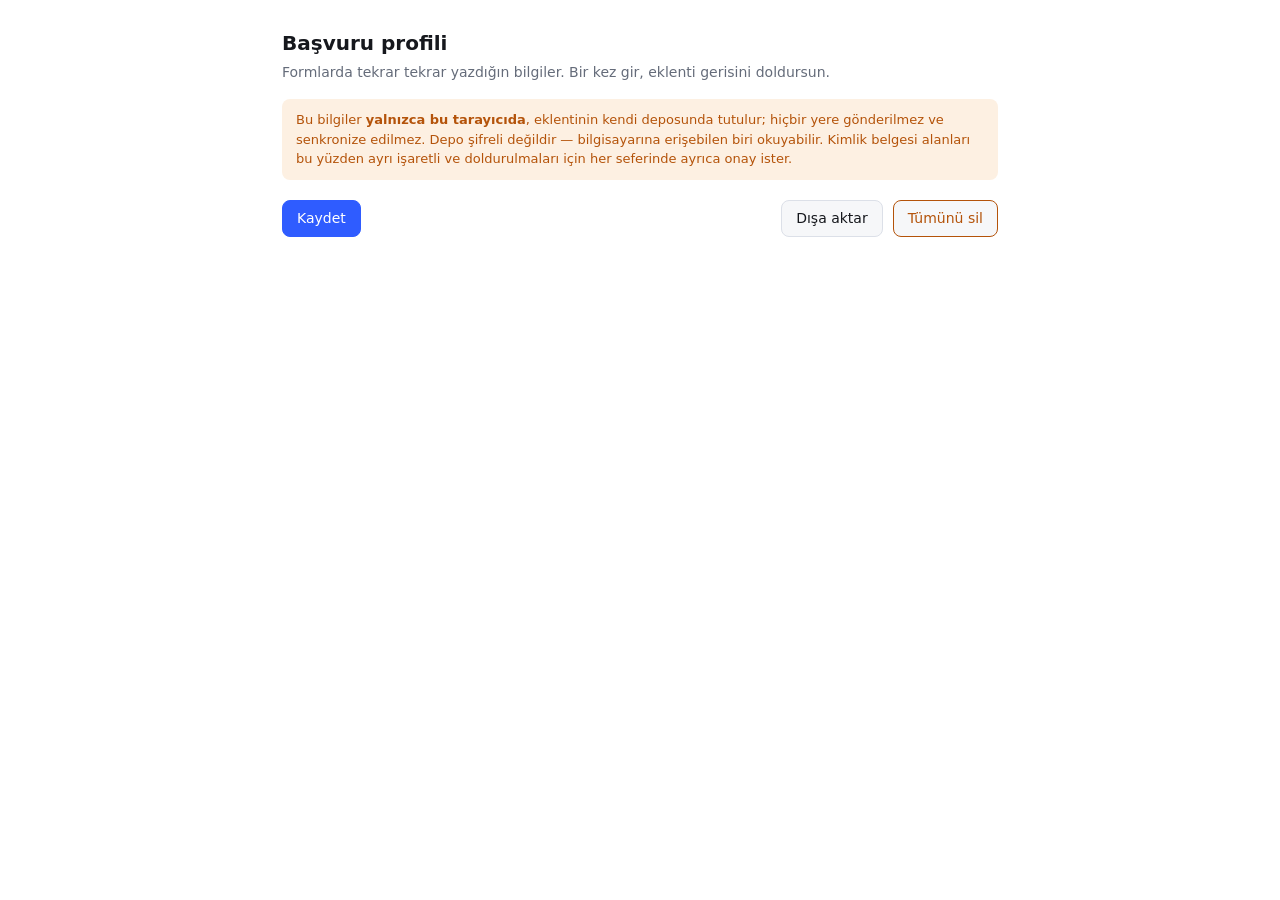
<file: extension/options/options.html>
<!doctype html>
<html lang="tr">
<head>
  <meta charset="utf-8">
  <link rel="stylesheet" href="../shared.css">
  <title>Başvuru profili</title>
</head>
<body class="options">
  <h1>Başvuru profili</h1>
  <p class="lede">Formlarda tekrar tekrar yazdığın bilgiler. Bir kez gir,
    eklenti gerisini doldursun.</p>

  <div class="note">
    Bu bilgiler <strong>yalnızca bu tarayıcıda</strong>, eklentinin kendi
    deposunda tutulur; hiçbir yere gönderilmez ve senkronize edilmez. Depo
    şifreli değildir — bilgisayarına erişebilen biri okuyabilir. Kimlik
    belgesi alanları bu yüzden ayrı işaretli ve doldurulmaları için her
    seferinde ayrıca onay ister.
  </div>

  <form id="profile-form"></form>

  <div class="bar">
    <button id="save" class="primary">Kaydet</button>
    <span id="saved" class="saved" hidden>kaydedildi</span>
    <span class="spacer"></span>
    <button id="export" class="ghost">Dışa aktar</button>
    <button id="clear" class="ghost danger">Tümünü sil</button>
  </div>

  <section id="overrides-section" hidden>
    <h2>Site eşlemeleri</h2>
    <p class="lede">Bir alanı elle düzelttiğinde o site için hatırlanır.</p>
    <div id="overrides"></div>
  </section>

  <script src="../lib/fields.js"></script>
  <script src="options.js"></script>
</body>
</html>
</file>
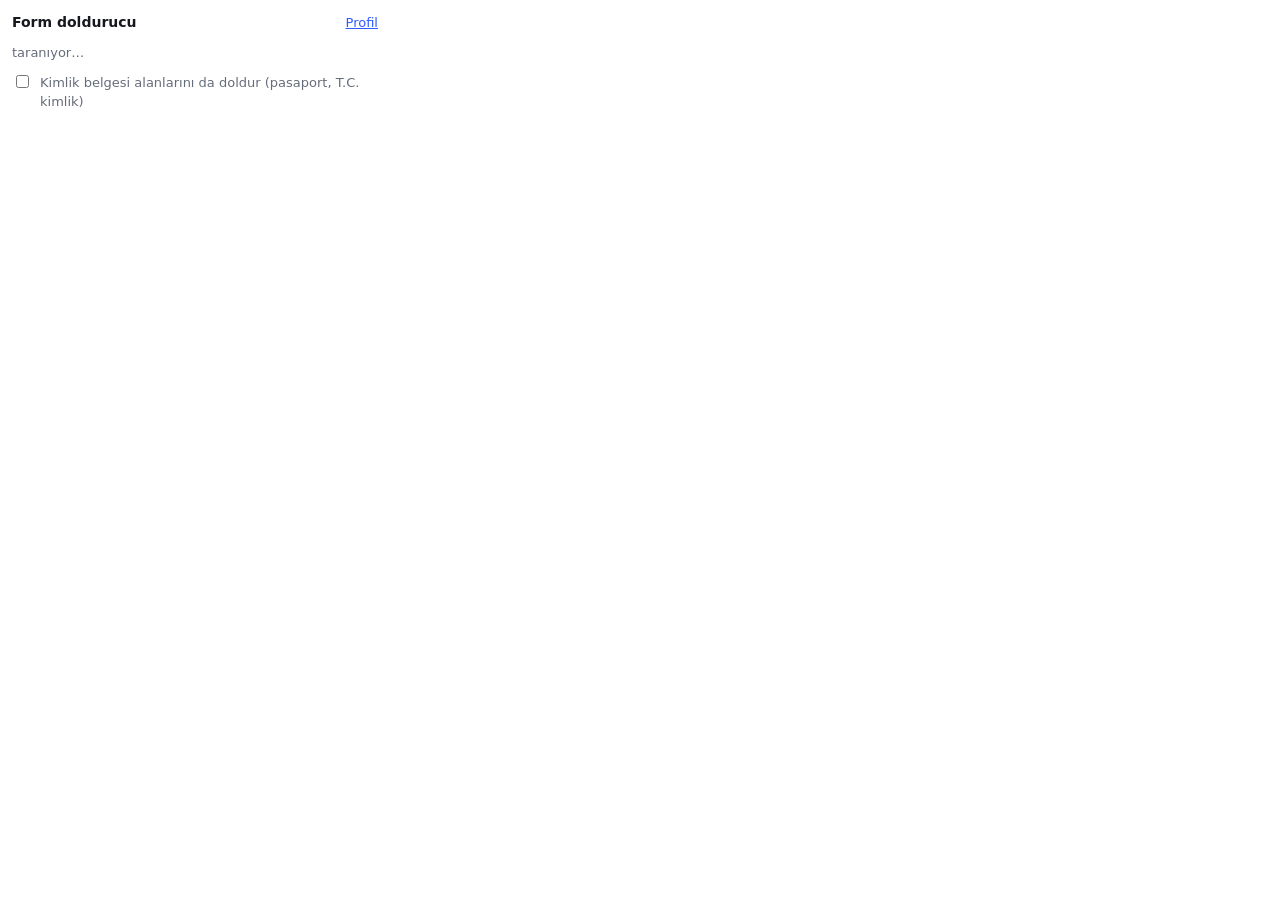
<file: extension/popup/popup.html>
<!doctype html>
<html lang="tr">
<head>
  <meta charset="utf-8">
  <link rel="stylesheet" href="../shared.css">
  <title>Formu doldur</title>
</head>
<body class="popup">
  <header>
    <strong>Form doldurucu</strong>
    <a href="#" id="open-options">Profil</a>
  </header>

  <div id="status" class="status">taranıyor…</div>

  <label class="toggle" id="sensitive-row" hidden>
    <input type="checkbox" id="include-sensitive">
    <span>Kimlik belgesi alanlarını da doldur (pasaport, T.C. kimlik)</span>
  </label>

  <div id="plan"></div>

  <div id="actions" hidden>
    <button id="apply" class="primary">Seçilenleri doldur</button>
    <p class="foot">Bu eklenti hiçbir zaman formu göndermez, düğmeye
      tıklamaz. Gönderme kararı sende.</p>
  </div>

  <script src="../lib/fields.js"></script>
  <script src="popup.js"></script>
</body>
</html>
</file>
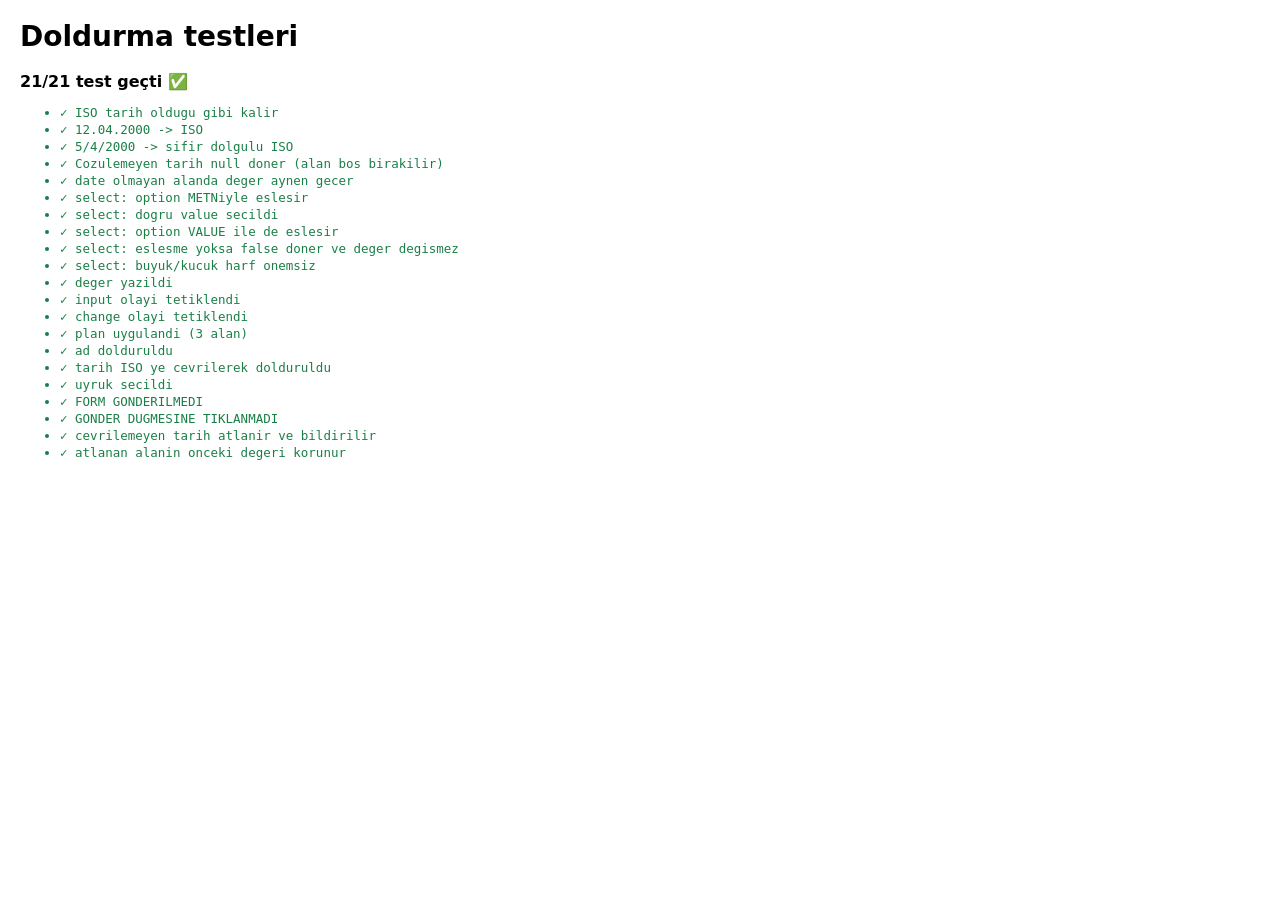
<file: extension/test/fill-test.html>
<!doctype html>
<html lang="tr">
<head>
  <meta charset="utf-8">
  <title>Doldurma testleri</title>
  <style>
    body { font: 14px system-ui, sans-serif; margin: 20px; }
    #forms { position: absolute; left: -9999px; top: 0; }
    .pass { color: #1a7f47; }
    .fail { color: #c0392b; font-weight: 600; }
    li { margin: 2px 0; font-family: ui-monospace, monospace; font-size: 12.5px; }
    #summary { font-size: 16px; font-weight: 700; margin: 14px 0; }
  </style>
</head>
<body>
  <h1>Doldurma testleri</h1>
  <div id="summary">çalışıyor…</div>
  <ul id="results"></ul>

  <div id="forms">
    <!-- A form that would navigate away if anything submitted it. -->
    <form id="live" action="javascript:void(0)">
      <label for="fn">First name</label><input id="fn" name="firstName">
      <label for="dob">Date of birth</label><input id="dob" type="date" name="dateOfBirth">
      <label for="nat">Nationality</label>
      <select id="nat" name="nationality">
        <option value="">— seç —</option>
        <option value="TR">Turkish</option>
        <option value="DE">German</option>
      </select>
      <label for="cty">Country</label>
      <select id="cty" name="country">
        <option value="nl">Netherlands</option>
      </select>
      <button type="submit" id="send">Submit application</button>
    </form>
  </div>

  <script src="../lib/fields.js"></script>
  <script src="../lib/matcher.js"></script>
  <script src="../content/content.js"></script>
  <script>
    const results = [];
    const check = (name, actual, expected) => {
      results.push({ name, ok: JSON.stringify(actual) === JSON.stringify(expected),
        actual, expected });
    };

    const F = window.__hetFiller;
    const $ = (id) => document.getElementById(id);

    // Any submit at all is a failure: this tool never sends a form.
    let submitted = false;
    let clicked = false;
    $('live').addEventListener('submit', () => { submitted = true; });
    $('send').addEventListener('click', () => { clicked = true; });

    // -- date coercion ---------------------------------------------------
    check('ISO tarih oldugu gibi kalir',
      F.coerceDate($('dob'), '2000-04-12'), '2000-04-12');
    check('12.04.2000 -> ISO', F.coerceDate($('dob'), '12.04.2000'), '2000-04-12');
    check('5/4/2000 -> sifir dolgulu ISO',
      F.coerceDate($('dob'), '5/4/2000'), '2000-04-05');
    check('Cozulemeyen tarih null doner (alan bos birakilir)',
      F.coerceDate($('dob'), 'nisan 2000'), null);
    check('date olmayan alanda deger aynen gecer',
      F.coerceDate($('fn'), '12.04.2000'), '12.04.2000');

    // -- select matching -------------------------------------------------
    check('select: option METNiyle eslesir',
      F.setSelect($('nat'), 'Turkish'), true);
    check('select: dogru value secildi', $('nat').value, 'TR');
    check('select: option VALUE ile de eslesir',
      F.setSelect($('nat'), 'DE'), true);
    check('select: eslesme yoksa false doner ve deger degismez',
      [F.setSelect($('nat'), 'Klingon'), $('nat').value], [false, 'DE']);
    check('select: buyuk/kucuk harf onemsiz',
      [F.setSelect($('cty'), 'netherlands'), $('cty').value], [true, 'nl']);

    // -- input events fire (frameworks depend on them) -------------------
    let inputEvents = 0, changeEvents = 0;
    $('fn').addEventListener('input', () => { inputEvents += 1; });
    $('fn').addEventListener('change', () => { changeEvents += 1; });
    F.setValue($('fn'), 'Oğuz');
    check('deger yazildi', $('fn').value, 'Oğuz');
    check('input olayi tetiklendi', inputEvents, 1);
    check('change olayi tetiklendi', changeEvents, 1);

    // -- the safety property ---------------------------------------------
    const plan = F.scan({
      profile: { firstName: 'Oğuz', dateOfBirth: '12.04.2000', nationality: 'Turkish' },
      overrides: {}, includeSensitive: false,
    });
    const result = F.fill({ items: plan });
    check('plan uygulandi (3 alan)', result.filled, 3);
    check('ad dolduruldu', $('fn').value, 'Oğuz');
    check('tarih ISO ye cevrilerek dolduruldu', $('dob').value, '2000-04-12');
    check('uyruk secildi', $('nat').value, 'TR');
    check('FORM GONDERILMEDI', submitted, false);
    check('GONDER DUGMESINE TIKLANMADI', clicked, false);

    // -- unfillable values are reported, not forced -----------------------
    const bad = F.fill({ items: [{ id: $('dob').getAttribute(F.MARK),
      label: 'Doğum tarihi', value: 'gecersiz' }] });
    check('cevrilemeyen tarih atlanir ve bildirilir',
      [bad.filled, bad.skipped.length], [0, 1]);
    check('atlanan alanin onceki degeri korunur', $('dob').value, '2000-04-12');

    const passed = results.filter((r) => r.ok).length;
    $('summary').textContent = `${passed}/${results.length} test geçti` +
      (passed === results.length ? ' ✅' : ' ❌');
    $('results').innerHTML = results.map((r) =>
      `<li class="${r.ok ? 'pass' : 'fail'}">${r.ok ? '✓' : '✗'} ${r.name}` +
      (r.ok ? '' : `  (beklenen: ${JSON.stringify(r.expected)}, ` +
                   `gelen: ${JSON.stringify(r.actual)})`) + '</li>').join('');
    window.__testSummary = { passed, total: results.length,
      failures: results.filter((r) => !r.ok).map((r) => r.name) };
  </script>
</body>
</html>
</file>
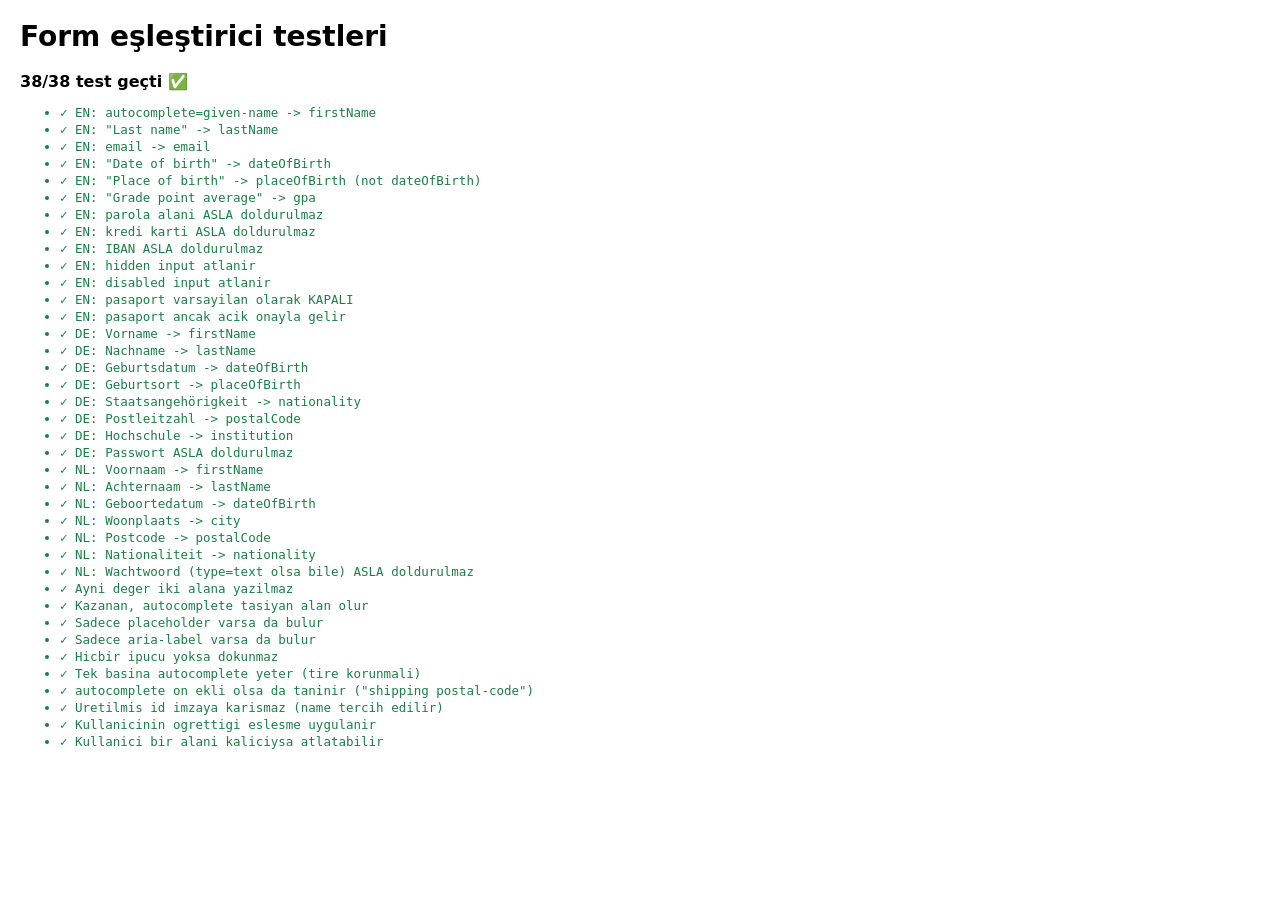
<file: extension/test/matcher-test.html>
<!doctype html>
<html lang="tr">
<head>
  <meta charset="utf-8">
  <title>Form eşleştirici testleri</title>
  <style>
    body { font: 14px system-ui, sans-serif; margin: 20px; }
    #forms { position: absolute; left: -9999px; top: 0; }
    .pass { color: #1a7f47; }
    .fail { color: #c0392b; font-weight: 600; }
    li { margin: 2px 0; font-family: ui-monospace, monospace; font-size: 12.5px; }
    h2 { font-size: 15px; margin: 18px 0 6px; }
    #summary { font-size: 16px; font-weight: 700; margin: 14px 0; }
  </style>
</head>
<body>
  <h1>Form eşleştirici testleri</h1>
  <div id="summary">çalışıyor…</div>
  <ul id="results"></ul>

  <!-- Kept off-screen rather than display:none: the matcher deliberately
       skips inputs with no layout box, so hiding these would skip them all. -->
  <div id="forms">
    <form id="en">
      <label for="en-fn">First name</label><input id="en-fn" name="applicant[fn]" autocomplete="given-name">
      <label for="en-ln">Last name</label><input id="en-ln" name="applicant[ln]">
      <label for="en-em">Email address</label><input id="en-em" type="email" name="contact_email">
      <label for="en-dob">Date of birth</label><input id="en-dob" type="date" name="dob">
      <label for="en-pob">Place of birth</label><input id="en-pob" name="pob">
      <label for="en-gpa">Grade point average</label><input id="en-gpa" name="gpa">
      <label for="en-pw">Password</label><input id="en-pw" type="password" name="password">
      <label for="en-cc">Credit card number</label><input id="en-cc" name="cardNumber">
      <label for="en-iban">IBAN</label><input id="en-iban" name="iban">
      <label for="en-pp">Passport number</label><input id="en-pp" name="passportNumber">
      <input id="en-hidden" type="hidden" name="firstName">
      <label for="en-dis">First name (disabled)</label><input id="en-dis" name="fname_alt" disabled>
    </form>

    <form id="de">
      <label for="de-vn">Vorname</label><input id="de-vn" name="vorname">
      <label for="de-nn">Nachname</label><input id="de-nn" name="nachname">
      <label for="de-gd">Geburtsdatum</label><input id="de-gd" type="date" name="geburtsdatum">
      <label for="de-go">Geburtsort</label><input id="de-go" name="geburtsort">
      <label for="de-sa">Staatsangehörigkeit</label><input id="de-sa" name="staatsangehoerigkeit">
      <label for="de-plz">Postleitzahl</label><input id="de-plz" name="plz">
      <label for="de-hs">Hochschule</label><input id="de-hs" name="hochschule">
      <label for="de-pw">Passwort</label><input id="de-pw" name="passwort">
    </form>

    <form id="nl">
      <label for="nl-vn">Voornaam</label><input id="nl-vn" name="voornaam">
      <label for="nl-an">Achternaam</label><input id="nl-an" name="achternaam">
      <label for="nl-gd">Geboortedatum</label><input id="nl-gd" type="date" name="geboortedatum">
      <label for="nl-wp">Woonplaats</label><input id="nl-wp" name="woonplaats">
      <label for="nl-pc">Postcode</label><input id="nl-pc" name="postcode">
      <label for="nl-na">Nationaliteit</label><input id="nl-na" name="nationaliteit">
      <label for="nl-ww">Wachtwoord</label><input id="nl-ww" type="text" name="wachtwoord">
    </form>

    <form id="dupe">
      <label for="d1">First name</label><input id="d1" name="fn1">
      <label for="d2">First name</label><input id="d2" name="fn2" autocomplete="given-name">
    </form>

    <form id="odd">
      <!-- No label, no name that means anything: only a placeholder helps. -->
      <input id="odd-1" name="q_4471" placeholder="Voornaam">
      <input id="odd-2" name="q_4472" aria-label="IELTS overall band">
      <input id="odd-3" name="q_9999">
      <!-- autocomplete alone, no label and a meaningless name -->
      <input id="odd-4" name="z_1" autocomplete="family-name">
      <!-- the spec allows section/purpose prefixes before the token -->
      <input id="odd-5" name="z_2" autocomplete="shipping postal-code">
    </form>

    <form id="react">
      <!-- ids regenerated on every render; only `name` is stable -->
      <label for=":r7:">Nationality</label><input id=":r7:" name="nationality">
    </form>
  </div>

  <script src="../lib/fields.js"></script>
  <script src="../lib/matcher.js"></script>
  <script>
    // Uydurma test verisi — gerçek kimlik bilgisi içermez.
    const PROFILE = {
      firstName: 'Ada', lastName: 'Lovelace', email: 'ada@example.invalid',
      dateOfBirth: '1815-12-10', placeOfBirth: 'Londra', nationality: 'Turkish',
      postalCode: '00000', city: 'Ankara', gpa: '3.42',
      institution: 'Örnek Üniversitesi', passportNumber: 'X00000000',
      nationalId: '00000000000', ieltsOverall: '7.5',
    };

    const results = [];
    const check = (name, actual, expected) => {
      const ok = JSON.stringify(actual) === JSON.stringify(expected);
      results.push({ name, ok, actual, expected });
    };

    const planFor = (formId, opts = {}) => {
      const form = document.getElementById(formId);
      const plan = buildPlan(form, PROFILE, FIELD_DEFS,
        { NEVER_FILL, NEVER_FILL_TYPES }, opts);
      const map = {};
      for (const item of plan) map[item.el.id] = item.key;
      return map;
    };

    // -- English --------------------------------------------------------
    const en = planFor('en');
    check('EN: autocomplete=given-name -> firstName', en['en-fn'], 'firstName');
    check('EN: "Last name" -> lastName', en['en-ln'], 'lastName');
    check('EN: email -> email', en['en-em'], 'email');
    check('EN: "Date of birth" -> dateOfBirth', en['en-dob'], 'dateOfBirth');
    check('EN: "Place of birth" -> placeOfBirth (not dateOfBirth)',
      en['en-pob'], 'placeOfBirth');
    check('EN: "Grade point average" -> gpa', en['en-gpa'], 'gpa');
    check('EN: parola alani ASLA doldurulmaz', en['en-pw'], undefined);
    check('EN: kredi karti ASLA doldurulmaz', en['en-cc'], undefined);
    check('EN: IBAN ASLA doldurulmaz', en['en-iban'], undefined);
    check('EN: hidden input atlanir', en['en-hidden'], undefined);
    check('EN: disabled input atlanir', en['en-dis'], undefined);
    check('EN: pasaport varsayilan olarak KAPALI', en['en-pp'], undefined);

    const enSensitive = planFor('en', { includeSensitive: true });
    check('EN: pasaport ancak acik onayla gelir',
      enSensitive['en-pp'], 'passportNumber');

    // -- German ---------------------------------------------------------
    const de = planFor('de');
    check('DE: Vorname -> firstName', de['de-vn'], 'firstName');
    check('DE: Nachname -> lastName', de['de-nn'], 'lastName');
    check('DE: Geburtsdatum -> dateOfBirth', de['de-gd'], 'dateOfBirth');
    check('DE: Geburtsort -> placeOfBirth', de['de-go'], 'placeOfBirth');
    check('DE: Staatsangehörigkeit -> nationality', de['de-sa'], 'nationality');
    check('DE: Postleitzahl -> postalCode', de['de-plz'], 'postalCode');
    check('DE: Hochschule -> institution', de['de-hs'], 'institution');
    check('DE: Passwort ASLA doldurulmaz', de['de-pw'], undefined);

    // -- Dutch ----------------------------------------------------------
    const nl = planFor('nl');
    check('NL: Voornaam -> firstName', nl['nl-vn'], 'firstName');
    check('NL: Achternaam -> lastName', nl['nl-an'], 'lastName');
    check('NL: Geboortedatum -> dateOfBirth', nl['nl-gd'], 'dateOfBirth');
    check('NL: Woonplaats -> city', nl['nl-wp'], 'city');
    check('NL: Postcode -> postalCode', nl['nl-pc'], 'postalCode');
    check('NL: Nationaliteit -> nationality', nl['nl-na'], 'nationality');
    check('NL: Wachtwoord (type=text olsa bile) ASLA doldurulmaz',
      nl['nl-ww'], undefined);

    // -- one input per profile item -------------------------------------
    const dupe = planFor('dupe');
    check('Ayni deger iki alana yazilmaz', Object.keys(dupe).length, 1);
    check('Kazanan, autocomplete tasiyan alan olur', dupe['d2'], 'firstName');

    // -- weak signals ---------------------------------------------------
    const odd = planFor('odd');
    check('Sadece placeholder varsa da bulur', odd['odd-1'], 'firstName');
    check('Sadece aria-label varsa da bulur', odd['odd-2'], 'ieltsOverall');
    check('Hicbir ipucu yoksa dokunmaz', odd['odd-3'], undefined);
    check('Tek basina autocomplete yeter (tire korunmali)',
      odd['odd-4'], 'lastName');
    check('autocomplete on ekli olsa da taninir ("shipping postal-code")',
      odd['odd-5'], 'postalCode');

    // -- learned mappings must survive re-renders ------------------------
    const reactForm = document.getElementById('react');
    const reactPlan = buildPlan(reactForm, PROFILE, FIELD_DEFS,
      { NEVER_FILL, NEVER_FILL_TYPES }, {});
    check('Uretilmis id imzaya karismaz (name tercih edilir)',
      reactPlan[0] && reactPlan[0].signature, 'nationality');

    // -- learned override -----------------------------------------------
    const overridden = planFor('odd', { overrides: { 'q 9999': 'city' } });
    check('Kullanicinin ogrettigi eslesme uygulanir', overridden['odd-3'], 'city');
    const skipped = planFor('odd', { overrides: { 'q 4471': '__skip__' } });
    check('Kullanici bir alani kaliciysa atlatabilir',
      skipped['odd-1'], undefined);

    // -- report ---------------------------------------------------------
    const passed = results.filter((r) => r.ok).length;
    document.getElementById('summary').textContent =
      `${passed}/${results.length} test geçti` +
      (passed === results.length ? ' ✅' : ' ❌');
    document.getElementById('results').innerHTML = results.map((r) =>
      `<li class="${r.ok ? 'pass' : 'fail'}">${r.ok ? '✓' : '✗'} ${r.name}` +
      (r.ok ? '' : `  (beklenen: ${JSON.stringify(r.expected)}, ` +
                   `gelen: ${JSON.stringify(r.actual)})`) + '</li>').join('');
    window.__testSummary = { passed, total: results.length,
      failures: results.filter((r) => !r.ok).map((r) => r.name) };
  </script>
</body>
</html>
</file>
<file: extension/shared.css>
:root {
  --bg: #ffffff;
  --surface: #f6f7f9;
  --text: #16181d;
  --muted: #656c7a;
  --border: #dce0e8;
  --accent: #2f5cff;
  --ok: #1a7f47;
  --warn: #b4530a;
  --warn-soft: #fdf0e2;
}

@media (prefers-color-scheme: dark) {
  :root {
    --bg: #191c22;
    --surface: #21252d;
    --text: #e8eaee;
    --muted: #98a0b0;
    --border: #2c313b;
    --accent: #7b96ff;
    --ok: #61c992;
    --warn: #f0a75a;
    --warn-soft: #2f2415;
  }
}

* { box-sizing: border-box; }

body {
  margin: 0;
  background: var(--bg);
  color: var(--text);
  font: 14px/1.5 system-ui, -apple-system, "Segoe UI", sans-serif;
}

/* ---------- popup ---------- */
body.popup { width: 390px; padding: 12px; }
.popup header { display: flex; align-items: center; margin-bottom: 10px; }
.popup header a { margin-left: auto; color: var(--accent); font-size: 13px; }
.status { color: var(--muted); font-size: 13px; margin-bottom: 10px; }

.toggle { display: flex; gap: 8px; align-items: flex-start; font-size: 13px;
          color: var(--muted); margin-bottom: 10px; }
.toggle input { margin-top: 2px; }

.item { display: flex; gap: 8px; padding: 8px; border: 1px solid var(--border);
        border-radius: 8px; margin-bottom: 6px; background: var(--surface); }
.item.sensitive { border-color: var(--warn); background: var(--warn-soft); }
.item .body { flex: 1; min-width: 0; }
.item .row { display: flex; align-items: center; gap: 6px; }
.item .val { font-weight: 600; white-space: nowrap; overflow: hidden;
             text-overflow: ellipsis; max-width: 150px; }
.item .arrow { color: var(--muted); }
.item .meta { color: var(--muted); font-size: 11.5px; margin-top: 3px;
              white-space: nowrap; overflow: hidden; text-overflow: ellipsis; }
.remap { flex: 1; min-width: 0; background: var(--bg); color: var(--text);
         border: 1px solid var(--border); border-radius: 6px; padding: 3px 5px;
         font: inherit; font-size: 12.5px; }

.foot { color: var(--muted); font-size: 11.5px; margin: 8px 0 0; }
.empty { color: var(--muted); text-align: center; padding: 20px 0; font-size: 13px; }

/* ---------- options ---------- */
body.options { max-width: 760px; margin: 0 auto; padding: 28px 22px 60px; }
h1 { font-size: 20px; margin: 0 0 4px; }
h2 { font-size: 15px; margin: 26px 0 4px; }
.lede { color: var(--muted); margin: 0 0 16px; }

.note { background: var(--warn-soft); color: var(--warn); border-radius: 8px;
        padding: 11px 14px; font-size: 13px; margin-bottom: 20px; }

fieldset { border: 1px solid var(--border); border-radius: 10px;
           padding: 14px 16px 16px; margin: 0 0 14px; }
fieldset.sensitive { border-color: var(--warn); }
legend { font-weight: 600; font-size: 13px; padding: 0 6px; }

.field { display: grid; grid-template-columns: 200px 1fr; gap: 12px;
         align-items: center; margin-bottom: 8px; }
.field span { color: var(--muted); font-size: 13px; }

input[type="text"], input[type="date"] {
  background: var(--bg); border: 1px solid var(--border); color: var(--text);
  padding: 7px 10px; border-radius: 8px; font: inherit; width: 100%;
}
input:focus, select:focus { outline: 2px solid var(--accent); outline-offset: -1px; }

.bar { display: flex; align-items: center; gap: 10px; margin-top: 18px; }
.spacer { flex: 1; }
.saved { color: var(--ok); font-size: 13px; }

button { font: inherit; padding: 7px 14px; border-radius: 8px; cursor: pointer;
         border: 1px solid var(--border); background: var(--surface);
         color: var(--text); }
button.primary { background: var(--accent); border-color: var(--accent); color: #fff; }
button.danger { color: var(--warn); border-color: var(--warn); }
button.small { padding: 2px 8px; font-size: 12px; }

.override-host { margin-bottom: 12px; }
.override { display: flex; align-items: center; gap: 8px; font-size: 13px;
            color: var(--muted); padding: 3px 0; }
.override code { background: var(--surface); padding: 1px 6px; border-radius: 4px; }
</file>
